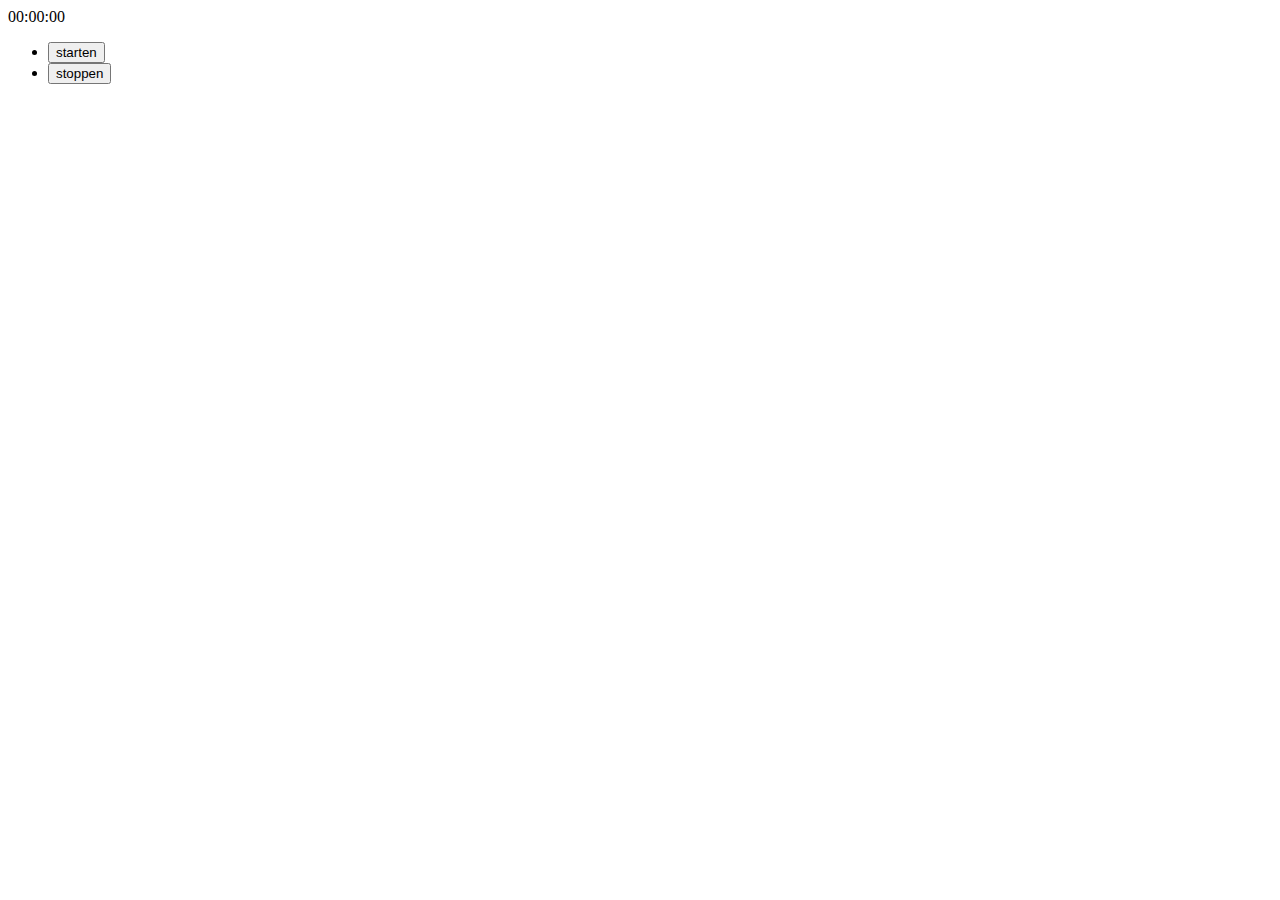
<file: bijles js 11/index.html>
<!doctype html>
<html lang="en">
    <head>
        <meta charset="UTF-8">
        <meta name="viewport"
              content="width=device-width, user-scalable=no, initial-scale=1.0, maximum-scale=1.0, minimum-scale=1.0">
        <meta http-equiv="X-UA-Compatible" content="ie=edge">
        <link rel="stylesheet" href="" id="style">
        <title>javascript</title>
    </head>

    <body>
          <div id="stopwatch">
              00:00:00
          </div>

            <ul id="buttons">
                <li><button onclick="startTimer">starten</button></li>
                <li><button onclick="stopTimer">stoppen</button></li>

            </ul>
      <script src="bijles.js"></script>
    </body>
</html>
</file>
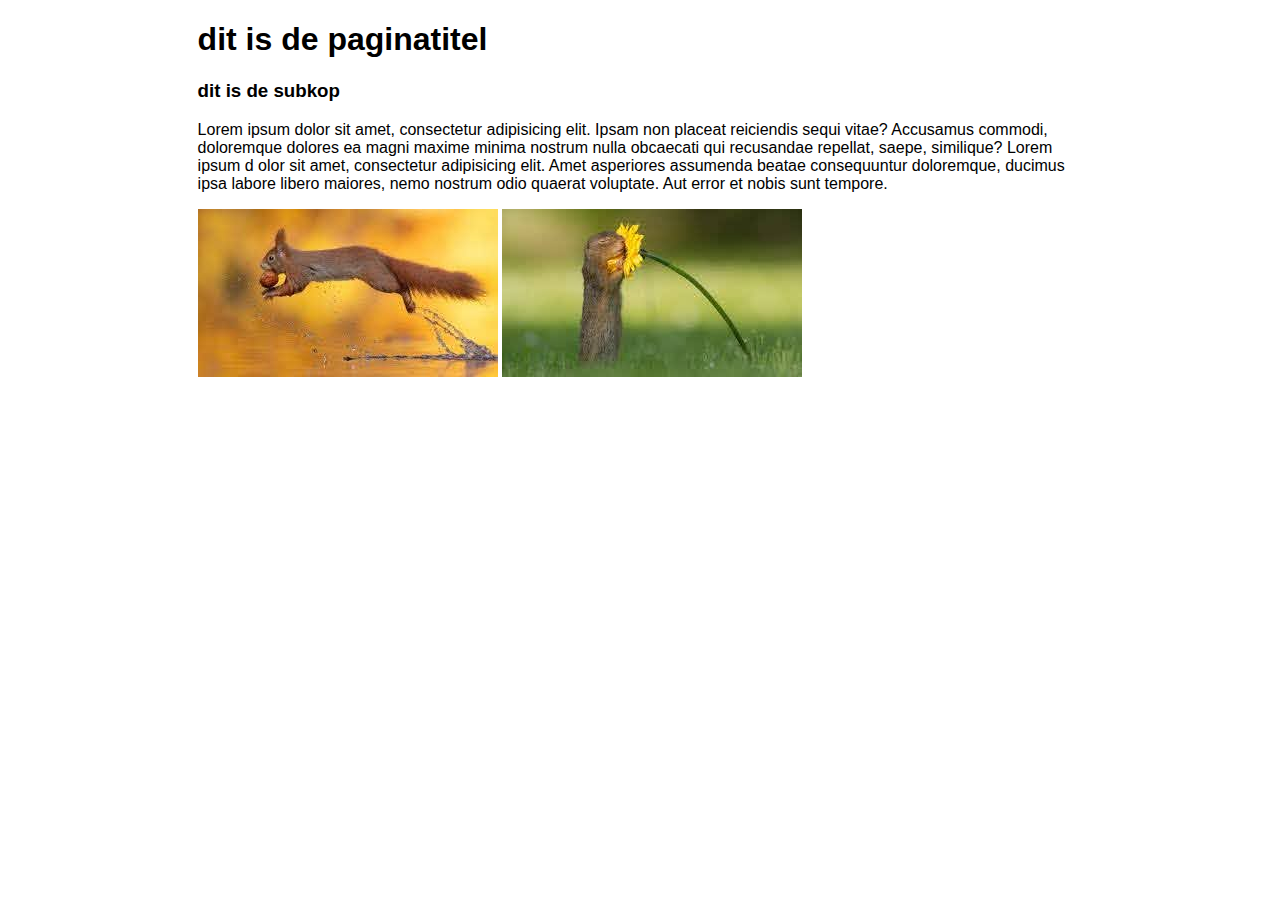
<file: H02/index.html>
<!DOCTYPE html>
<html lang="en">
<head>
    <link rel="stylesheet" href="opmaak.css">
    <meta charset="UTF-8">
    <title>Title</title>
</head>
<body>
<div id="wrapper">
    <h1 id="hoofd">hoofd</h1>
    <h3 id="subkop"></h3>
    <p>Lorem ipsum dolor sit amet, consectetur adipisicing elit. Ipsam non placeat reiciendis sequi vitae? Accusamus commodi,
        doloremque dolores ea magni maxime minima nostrum nulla obcaecati qui recusandae repellat, saepe, similique? Lorem ipsum d
        olor sit amet, consectetur adipisicing elit. Amet asperiores assumenda beatae consequuntur doloremque,
        ducimus ipsa labore libero maiores, nemo nostrum odio quaerat voluptate. Aut error et nobis sunt tempore.</p>
    <img id="foto1">
    <img id="foto2">
</div>
    <script src="javascript_02.js"></script>
</body>
</html>
</file>
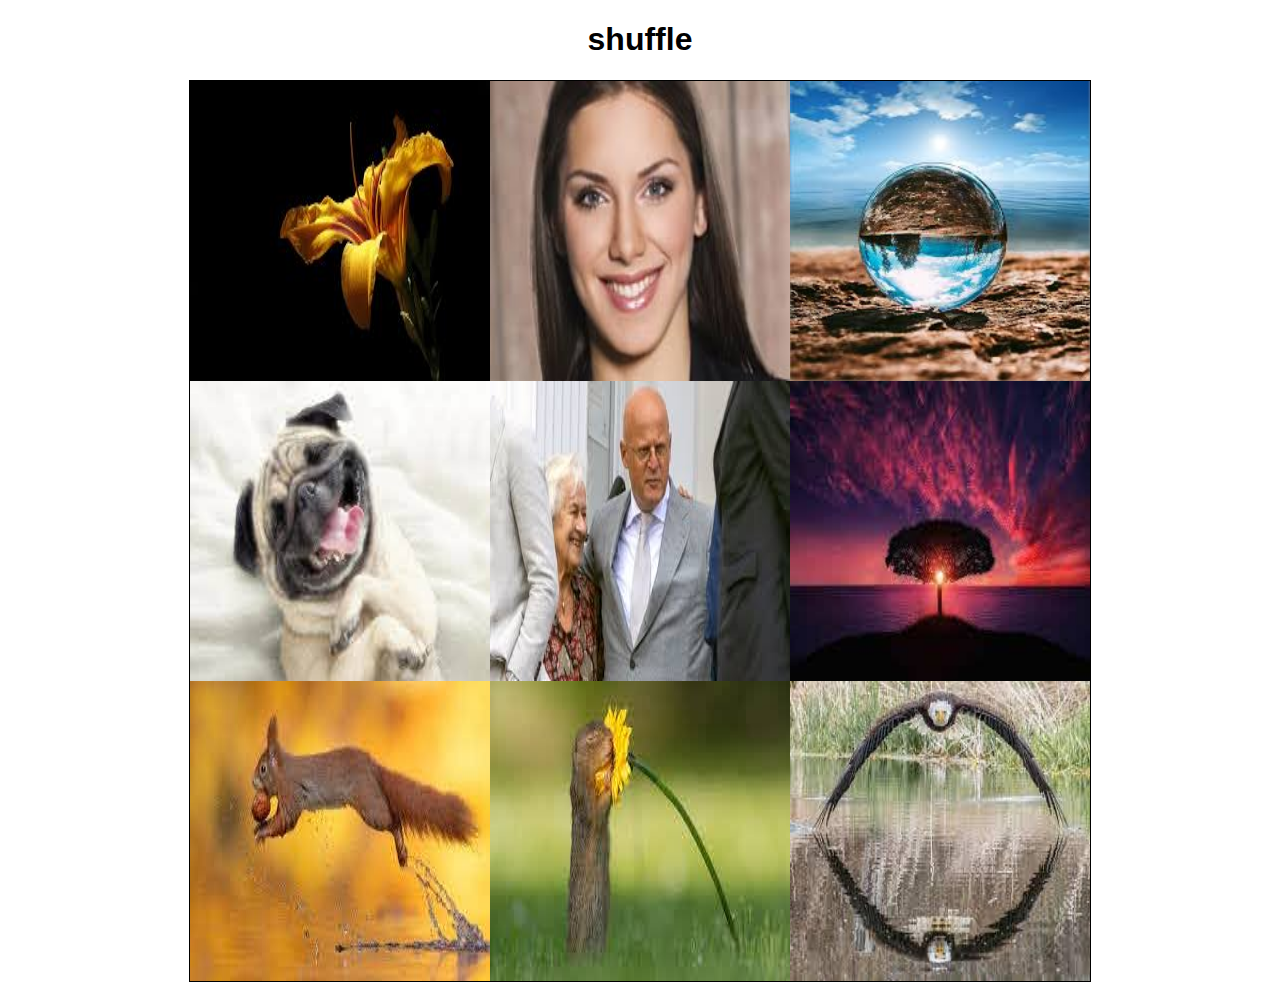
<file: H03/index.html>
<!DOCTYPE html>
<html lang="en">
<head>
    <link rel="stylesheet" href="opmaak_03.css">
    <meta charset="UTF-8">
    <title>Title</title>
</head>
<body>
<h1>shuffle</h1>
<div id="pics">
    <img src="img/foto1.jpg">
    <img src="img/foto2.jpg">
    <img src="img/foto3.jpg">
    <img src="img/foto4.jpg">
    <img src="img/foto5.jpg">
    <img src="img/foto6.jpg">
    <img src="img/foto7.jpg">
    <img src="img/foto8.jpg">
    <img src="img/foto9.jpg">
</div>
<script src="shuffle.js"> </script>
</body>
</html>
</file>
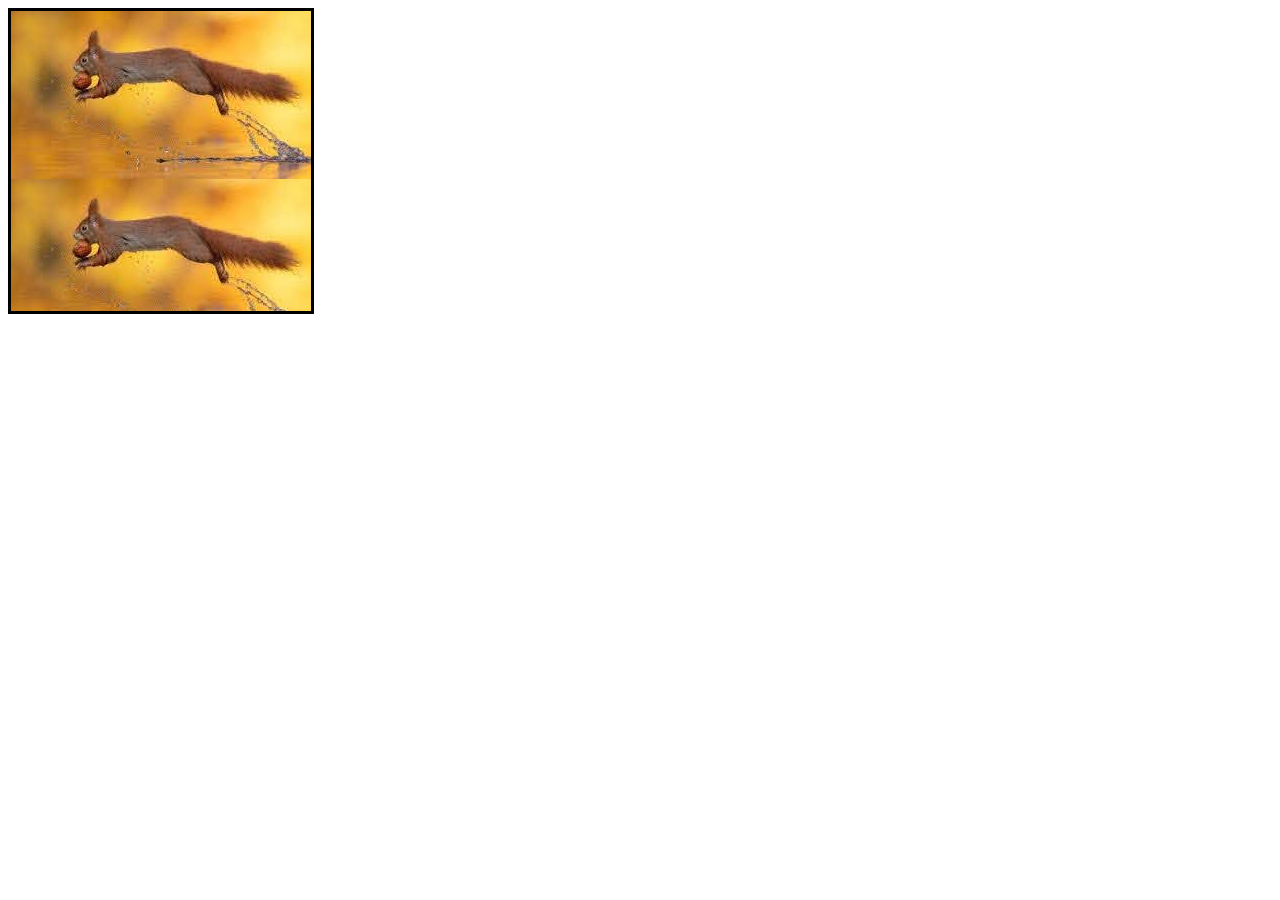
<file: H04/index.html>
<!DOCTYPE html>
<html lang="en">

<head>
    <link rel="stylesheet" href="opmaak.css">
    <meta charset="UTF-8">
    <title>Title</title>
</head>
<body>
<div id="slideholder"></div>
<script src="javaScript.js"> </script>
</body>
</html>
</file>
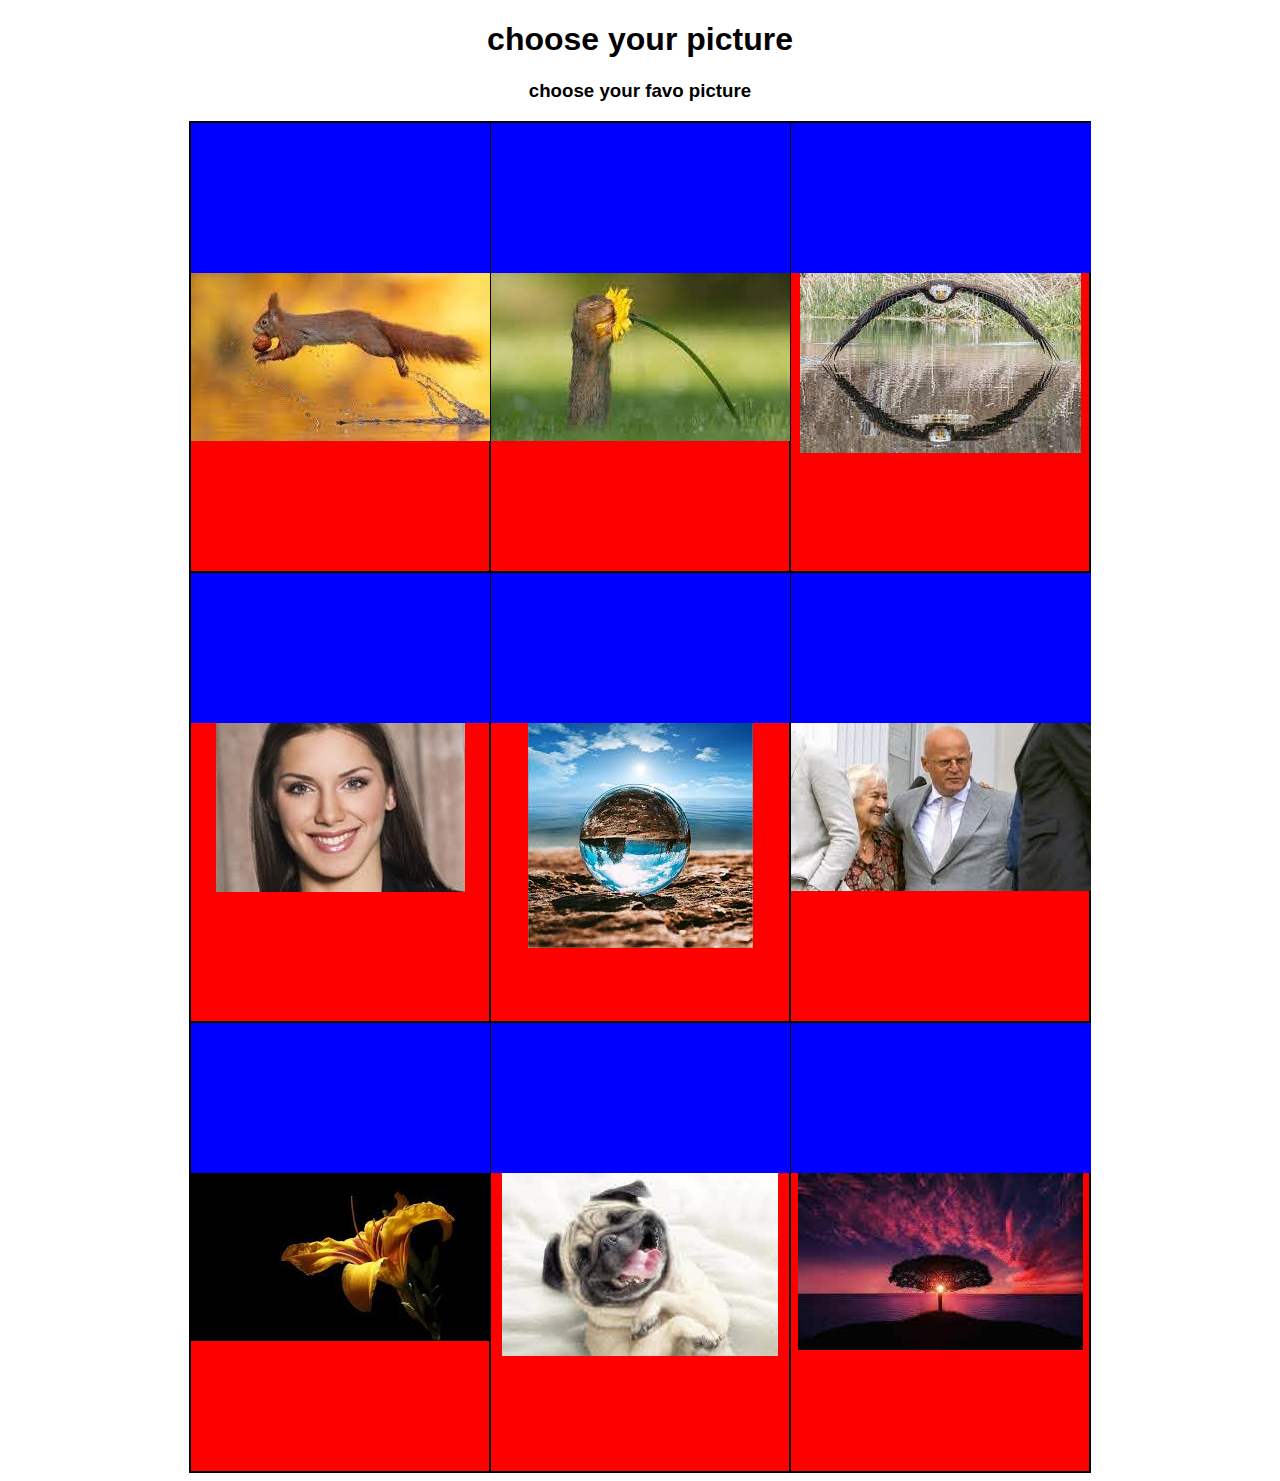
<file: H05/index.html>
<!DOCTYPE html>
<html lang="en">
<head>
    <link rel="stylesheet" href="opmaak.css">
    <meta charset="UTF-8">
    <title>monkeychooser</title>
</head>
<body>
<h1>choose your picture</h1>
<h3>choose your favo picture</h3>
<div id="pics">

</div>

<script src="Javascript_5.js"></script>
</body>
</html>
</file>
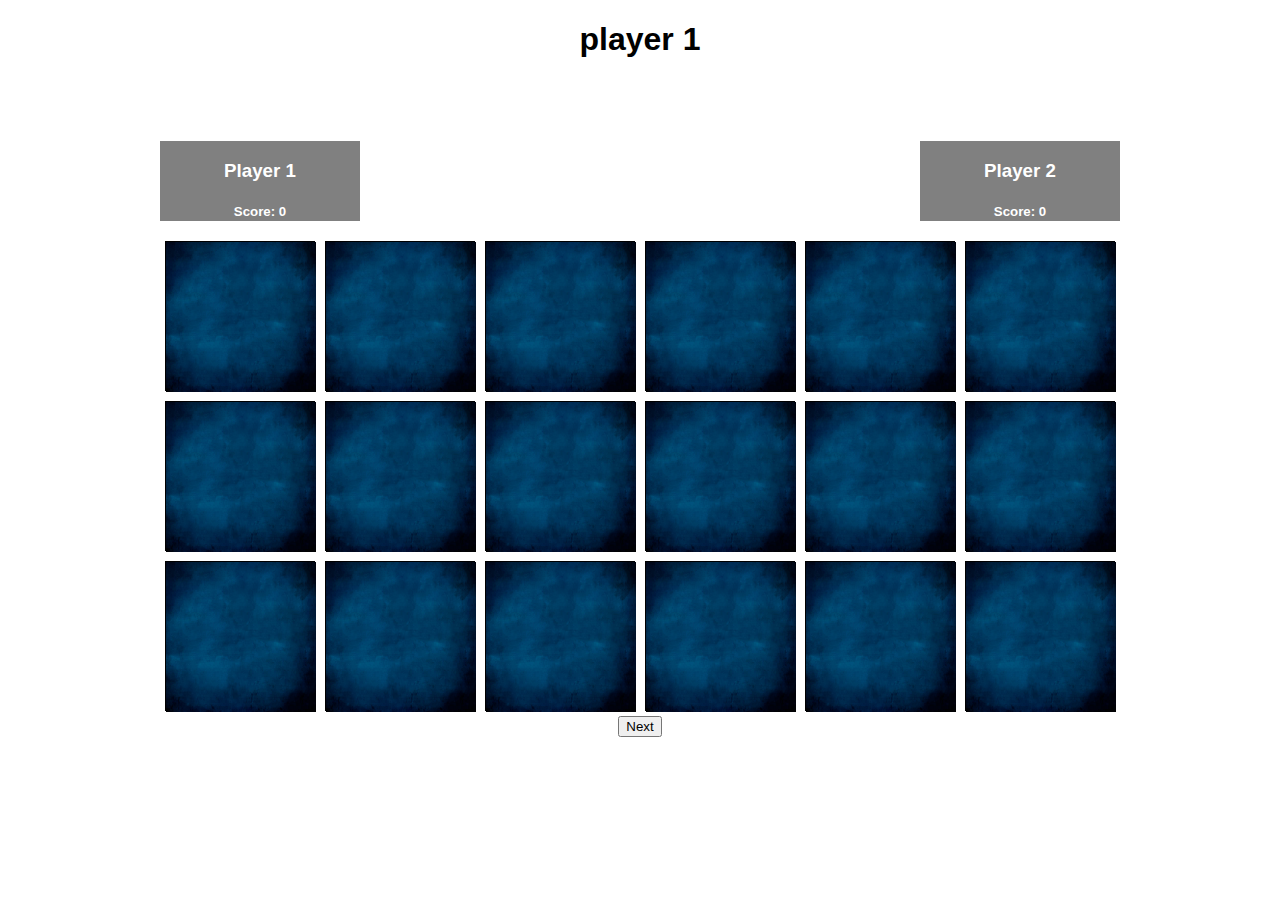
<file: H06/index.html>
<!DOCTYPE html>
<html lang="en">
<link rel="stylesheet" href="opmaak.css">
<head>
    <meta charset="UTF-8">
    <title>memory</title>
</head>
<body>

<header id="turn">
    <h1>player 1</h1>
</header>
<div id="header-div">
    <div id="player1">
        <h3>Player 1</h3>
        <h5 id="player1-score">Score: 0</h5>
    </div>
    <div id="player2">
        <h3>Player 2</h3>
        <h5 id="player2-score">Score: 0</h5>
    </div>
</div>
<div id="pics"></div>
<div id="knop">
    <button name="next" onclick="buttonNext()" type="button">Next</button>
</div><div id="nieuw-spel-knop">
    <button onclick="window.location.href='index.html'">Nieuw Spel</button>
</div>
<script src="javaScript_6.js"></script>
</body>
</html>
</file>
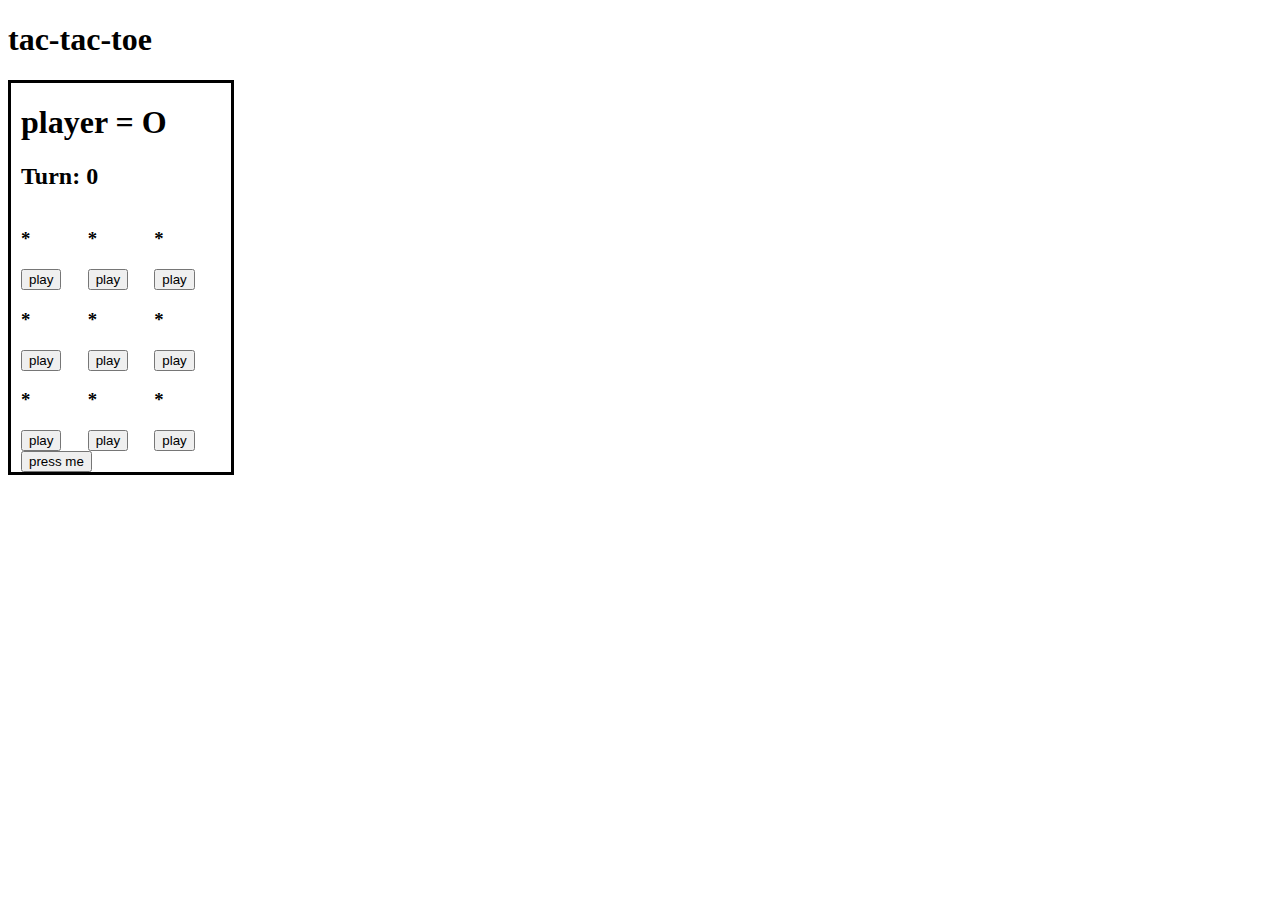
<file: iets/index.html>
<!DOCTYPE html>
<html lang="en">
<head>
    <meta charset="UTF-8">
    <meta name="viewport" content="width=device-width, initial-scale=1.0">
    <title>Document</title>
    <link rel="stylesheet" href="style.css">
</head>
<body>
<h1>tac-tac-toe</h1>
<div class="wrapper">

    <h1 id="currentPlayer">player = O</h1>
    <h2>Turn: <span id="turn"></span></h2>

    <div class="linker">
        <h3 id="output1">*</h3>
        <button id="klik1" >play</button>
        <h3 id="output4">*</h3>
        <button id="klik4" >play</button>
        <h3 id="output7">*</h3>
        <button id="klik7" >play</button>
    </div>
    <div class="midden">
        <h3 id="output2">*</h3>
        <button id="klik2" >play</button>
        <h3 id="output5">*</h3>
        <button id="klik5" >play</button>
        <h3 id="output8">*</h3>
        <button id="klik8" >play</button>
    </div>
    <div class="rechter">
        <h3 id="output3">*</h3>
        <button id="klik3" >play</button>
        <h3 id="output6">*</h3>
        <button id="klik6" >play</button>
        <h3 id="output9">*</h3>
        <button id="klik9" >play</button>
    </div>
    <button id="klik" >press me</button>
</div>
</body>
<script src="script.js"></script>
</html>
</file>
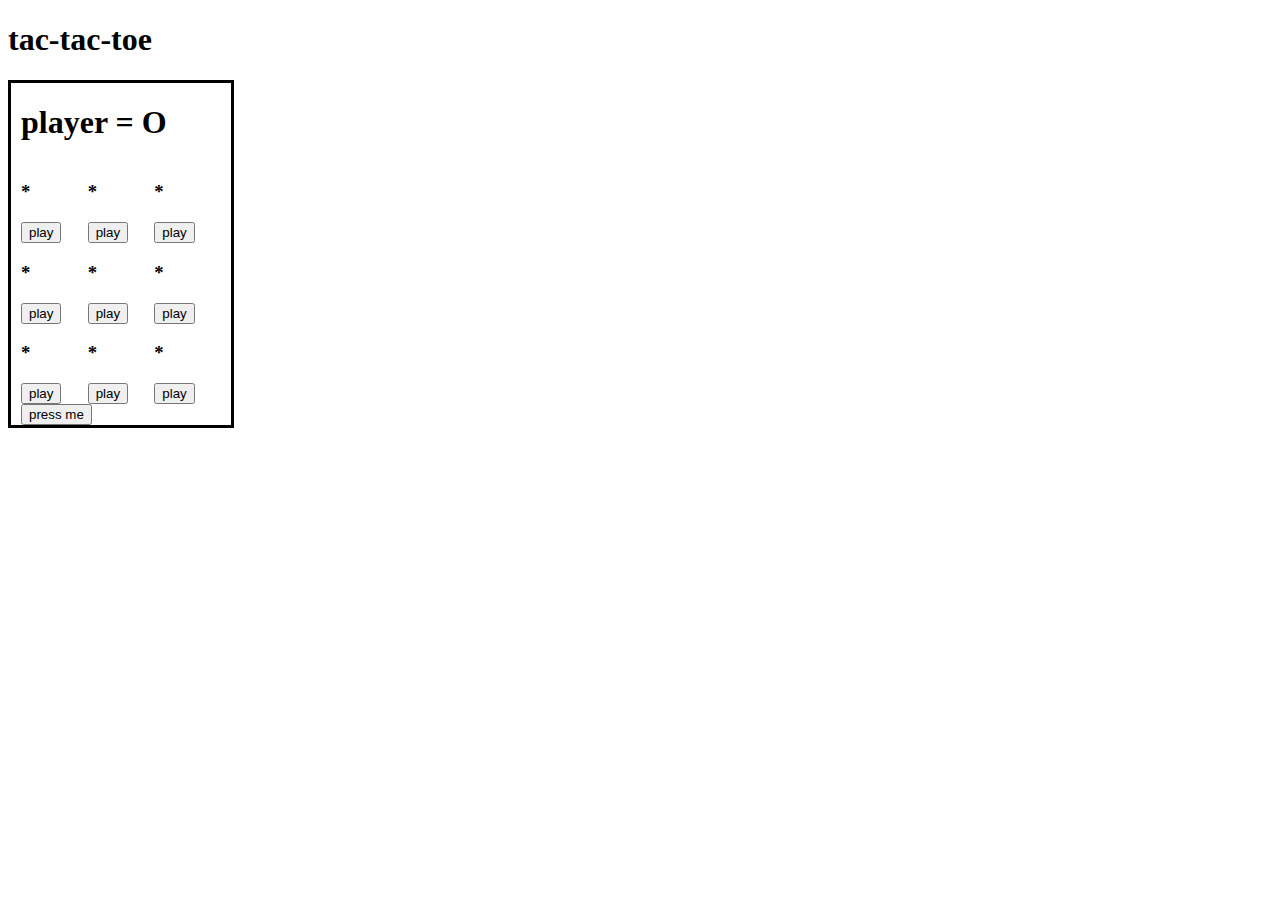
<file: tic-tac-toe/index.html>
<!DOCTYPE html>
<html lang="en">
<head>
    <meta charset="UTF-8">
    <meta name="viewport" content="width=device-width, initial-scale=1.0">
    <title>Document</title>
    <link rel="stylesheet" href="style.css">
</head>
<body>
<h1>tac-tac-toe</h1>
<div class="wrapper">
    <h1 id="currentPlayer">player = O</h1>


    <div class="linker">
        <h3 id="output1">*</h3>
        <button id="klik1" >play</button>

        <h3 id="output4">*</h3>
        <button id="klik4" >play</button>

        <h3 id="output7">*</h3>
        <button id="klik7" >play</button>
    </div>

    <div class="midden">
        <h3 id="output2">*</h3>
        <button id="klik2" >play</button>

        <h3 id="output5">*</h3>
        <button id="klik5" >play</button>

        <h3 id="output8">*</h3>
        <button id="klik8" >play</button>


    </div>
    <div class="rechter">
        <h3 id="output3">*</h3>
        <button id="klik3" >play</button>

        <h3 id="output6">*</h3>
        <button id="klik6" >play</button>

        <h3 id="output9">*</h3>
        <button id="klik9" >play</button>
    </div>
    <button id="klik" >press me</button>
</div>
</body>
<script src="script.js"></script>
</html>
</file>
<file: H02/opmaak.css>
#wrapper{
    margin: auto;
    width: 70%;
}

body {
    font-family: "Arial", sans-serif;
}
</file>
<file: H03/opmaak_03.css>
html {
    margin: 0 0 0 0;
    padding: 0 0 0 0;
}

body {
    font-family: "Arial", sans-serif;
    text-align: center;
}

img {
    height: 300px;
    width: 300px;
    border: 0px;
}

#pics {
    width: 900px;
    height: 900px;
    border: solid 1px black;
    font-size: 0px;
    margin: auto;
}
</file>
<file: H04/opmaak.css>
#slideholder {
    height: 300px;
    width: 300px;
    border: 3px black solid;
    transition: 2s;
}
</file>
<file: H05/opmaak.css>
body {
    font-family: 'Arial', Serif;
    text-align: center;
}

div.picture-holder {
    box-sizing: border-box;
    height: 450px;
    width: 300px;
    float: left;
    background-color: red;
    border: solid 1px black;
}

div.favoriet {
    width: 300px;
    height: 150px;
    background-color: blue;
    background-image: none;
    background-repeat: no-repeat;
    background-position: center;
}

#pics {
    width: 900px;
    height: 1350px;
    border: solid 1px black;
    font-size: 0px;
    margin: auto;
}
</file>
<file: H06/opmaak.css>
body{
    font-family: sans-serif;
    text-align: center;
}

div.picture-holder {
    box-sizing: border-box;
    height: 150px;
    width: 150px;
    float: left;
    margin: 5px;
    border: solid 1px black;
}
/*div.picture-holder img {*/
/* visibility: hidden;*/
/*}*/



img {
    height: 150px;
    width: 150px;
}

#header-div{
    width: 960px;
    height: 100px;
    border: solid white 1px;
    margin: auto;
    margin-top: 50px;
    display: inline-block;
}
#player1{
    float: left;
    background-color: grey;
    width: 200px;
    height: 80px;
    margin: 10px;
    margin-left: 0px;
    color: white;
}
#player2{
    float: right;
    background-color: grey;
    width: 200px;
    height: 80px;
    margin: 10px;
    margin-right: 0px;
    color: white;
}
#pics {
    width: 960px;
    height: 480px;
    font-size: 0px;
    margin: auto;
}
#nieuw-spel-knop {
    visibility: hidden;
}
</file>
<file: iets/style.css>
.wrapper {
    max-width: 200px;

    padding-right: 10px;
    padding-left: 10px;
    border-style: solid;
    font-family: "Permanent Marker", cursive;
}

.rechter {
    float: left;
    width: 33.33333%;
    text-align: left;
}

.midden {
    float: left;
    width: 33.33333%;
    text-align: left;
}

.linker {
    float: left;
    width: 33.33333%;
    text-align: left;
}
</file>
<file: tic-tac-toe/style.css>
.wrapper {
    max-width: 200px;

    padding-right: 10px;
    padding-left: 10px;
    border-style: solid;
    font-family: "Permanent Marker", cursive;
}

.rechter {
    float: left;
    width: 33.33333%;
    text-align: left;
}

.midden {
    float: left;
    width: 33.33333%;
    text-align: left;
}

.linker {
    float: left;
    width: 33.33333%;
    text-align: left;
}
</file>
